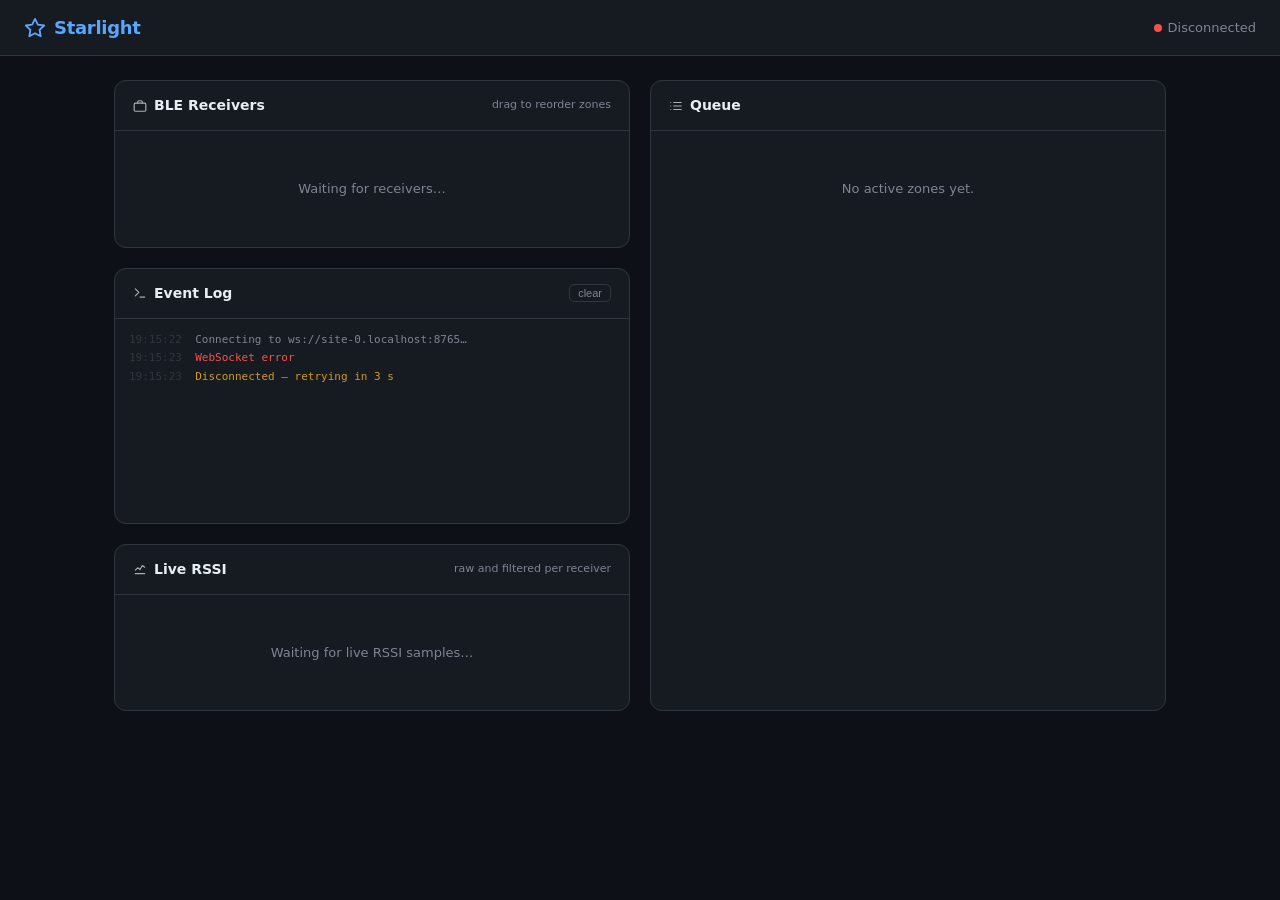
<file: ui/index.html>
<!DOCTYPE html>
<html lang="en">
<head>
  <meta charset="UTF-8" />
  <meta name="viewport" content="width=device-width, initial-scale=1.0" />
  <title>Starlight — Configuration UI</title>
  <style>
    /* ── Reset & tokens ────────────────────────────────────────────────── */
    *, *::before, *::after { box-sizing: border-box; margin: 0; padding: 0; }

    :root {
      --bg:          #0d1117;
      --surface:     #161b22;
      --surface-2:   #21262d;
      --border:      #30363d;
      --text:        #e6edf3;
      --text-muted:  #7d8590;
      --accent:      #58a6ff;
      --accent-dim:  #1f4068;
      --green:       #3fb950;
      --green-dim:   #0d3018;
      --amber:       #d29922;
      --amber-dim:   #2d1f00;
      --red:         #f85149;
      --red-dim:     #3d0f0a;
      --radius:      8px;
      --radius-lg:   12px;
      --font:        'Inter', system-ui, -apple-system, sans-serif;
      --font-mono:   'JetBrains Mono', 'Fira Code', monospace;
      --shadow:      0 4px 24px rgba(0,0,0,0.4);
    }

    body {
      background: var(--bg);
      color: var(--text);
      font-family: var(--font);
      font-size: 14px;
      line-height: 1.5;
      min-height: 100vh;
    }

    /* ── Layout ─────────────────────────────────────────────────────────── */
    header {
      background: var(--surface);
      border-bottom: 1px solid var(--border);
      padding: 0 24px;
      height: 56px;
      display: flex;
      align-items: center;
      gap: 12px;
      position: sticky;
      top: 0;
      z-index: 100;
    }

    header .logo {
      font-size: 18px;
      font-weight: 700;
      letter-spacing: -0.3px;
      color: var(--accent);
      display: flex;
      align-items: center;
      gap: 8px;
    }

    header .logo svg { width: 22px; height: 22px; }

    #connection-status {
      margin-left: auto;
      display: flex;
      align-items: center;
      gap: 6px;
      font-size: 13px;
      color: var(--text-muted);
    }

    #connection-status .dot {
      width: 8px;
      height: 8px;
      border-radius: 50%;
      background: var(--red);
      transition: background 0.3s;
    }

    #connection-status.connected .dot { background: var(--green); }
    #connection-status.connected .label { color: var(--text); }

    main {
      max-width: 1100px;
      margin: 0 auto;
      padding: 24px;
      display: grid;
      grid-template-columns: 1fr 1fr;
      grid-template-rows: auto auto auto;
      gap: 20px;
    }

    /* ── Card ───────────────────────────────────────────────────────────── */
    .card {
      background: var(--surface);
      border: 1px solid var(--border);
      border-radius: var(--radius-lg);
      overflow: hidden;
    }

    .card-header {
      padding: 14px 18px;
      border-bottom: 1px solid var(--border);
      display: flex;
      align-items: center;
      justify-content: space-between;
      gap: 10px;
    }

    .card-header h2 {
      font-size: 14px;
      font-weight: 600;
      color: var(--text);
      display: flex;
      align-items: center;
      gap: 7px;
    }

    .card-header h2 svg { opacity: 0.7; }

    .card-body { padding: 16px 18px; }

    /* ── Receivers panel ─────────────────────────────────────────────────── */
    #receivers-panel { grid-column: 1; grid-row: 1; }

    .receiver-list { display: flex; flex-direction: column; gap: 8px; }

    .receiver-item {
      background: var(--surface-2);
      border: 1px solid var(--border);
      border-radius: var(--radius);
      padding: 10px 12px;
      display: flex;
      align-items: center;
      gap: 10px;
      cursor: grab;
      transition: border-color 0.15s, box-shadow 0.15s, opacity 0.15s;
      user-select: none;
    }

    .receiver-item:active { cursor: grabbing; }
    .receiver-item.dragging { opacity: 0.4; }
    .receiver-item.drag-over { border-color: var(--accent); box-shadow: 0 0 0 2px var(--accent-dim); }

    .receiver-item .drag-handle {
      color: var(--text-muted);
      opacity: 0.5;
      flex-shrink: 0;
    }

    .receiver-info { flex: 1; min-width: 0; }
    .receiver-id {
      font-family: var(--font-mono);
      font-size: 12px;
      font-weight: 600;
      white-space: nowrap;
      overflow: hidden;
      text-overflow: ellipsis;
    }

    .receiver-port {
      font-size: 11px;
      color: var(--text-muted);
      font-family: var(--font-mono);
      white-space: nowrap;
      overflow: hidden;
      text-overflow: ellipsis;
    }

    .receiver-badge {
      font-size: 10px;
      font-weight: 600;
      padding: 2px 7px;
      border-radius: 10px;
      text-transform: uppercase;
      letter-spacing: 0.5px;
      flex-shrink: 0;
    }

    .receiver-badge.active {
      background: var(--green-dim);
      color: var(--green);
      border: 1px solid rgba(63,185,80,0.3);
    }

    .receiver-badge.inactive {
      background: var(--red-dim);
      color: var(--red);
      border: 1px solid rgba(248,81,73,0.3);
    }

    .blink-btn {
      background: none;
      border: 1px solid var(--border);
      color: var(--text-muted);
      border-radius: 6px;
      width: 28px;
      height: 28px;
      cursor: pointer;
      display: flex;
      align-items: center;
      justify-content: center;
      flex-shrink: 0;
      transition: border-color 0.15s, color 0.15s, background 0.15s;
    }

    .blink-btn:hover {
      border-color: var(--amber);
      color: var(--amber);
      background: var(--amber-dim);
    }

    .blink-btn.blinked {
      border-color: var(--amber);
      color: var(--amber);
      background: var(--amber-dim);
    }

    .zone-badge {
      font-size: 10px;
      font-weight: 700;
      background: var(--accent-dim);
      color: var(--accent);
      border: 1px solid rgba(88,166,255,0.3);
      border-radius: 4px;
      padding: 1px 5px;
      font-family: var(--font-mono);
      flex-shrink: 0;
    }

    .empty-state {
      padding: 32px;
      text-align: center;
      color: var(--text-muted);
      font-size: 13px;
    }

    /* ── Queue panel ─────────────────────────────────────────────────────── */
    #queue-panel { grid-column: 2; grid-row: 1 / 4; }

    .zone-section { margin-bottom: 20px; }
    .zone-section:last-child { margin-bottom: 0; }

    .zone-header {
      display: flex;
      align-items: center;
      gap: 8px;
      margin-bottom: 8px;
      padding-bottom: 6px;
      border-bottom: 1px solid var(--border);
    }

    .zone-index {
      font-size: 10px;
      font-weight: 700;
      background: var(--surface-2);
      border: 1px solid var(--border);
      border-radius: 4px;
      padding: 1px 6px;
      font-family: var(--font-mono);
      color: var(--text-muted);
    }

    .zone-name {
      font-weight: 600;
      font-family: var(--font-mono);
      font-size: 12px;
      flex: 1;
    }

    .zone-count {
      font-size: 11px;
      color: var(--text-muted);
    }

    .user-list { display: flex; flex-direction: column; gap: 5px; }

    .user-item {
      background: var(--surface-2);
      border: 1px solid var(--border);
      border-radius: 6px;
      padding: 7px 10px;
      display: flex;
      align-items: center;
      gap: 8px;
    }

    .user-avatar {
      width: 26px;
      height: 26px;
      border-radius: 50%;
      background: var(--accent-dim);
      border: 1px solid rgba(88,166,255,0.3);
      display: flex;
      align-items: center;
      justify-content: center;
      font-size: 10px;
      font-weight: 700;
      color: var(--accent);
      flex-shrink: 0;
    }

    .user-uuid {
      font-family: var(--font-mono);
      font-size: 11px;
      color: var(--text-muted);
      flex: 1;
      white-space: nowrap;
      overflow: hidden;
      text-overflow: ellipsis;
    }

    .zone-empty {
      font-size: 12px;
      color: var(--text-muted);
      font-style: italic;
      padding: 4px 2px;
    }

    /* ── Log panel ───────────────────────────────────────────────────────── */
    #log-panel { grid-column: 1; grid-row: 2; }

    /* ── RSSI plot panel ────────────────────────────────────────────────── */
    #rssi-panel { grid-column: 1; grid-row: 3; }

    .rssi-chart-list {
      display: flex;
      flex-direction: column;
      gap: 14px;
    }

    .rssi-chart-card {
      background: var(--surface-2);
      border: 1px solid var(--border);
      border-radius: 8px;
      padding: 12px;
    }

    .rssi-chart-header {
      display: flex;
      align-items: baseline;
      justify-content: space-between;
      gap: 12px;
      margin-bottom: 10px;
    }

    .rssi-chart-name {
      font-family: var(--font-mono);
      font-size: 12px;
      font-weight: 700;
      color: var(--text);
      overflow: hidden;
      text-overflow: ellipsis;
      white-space: nowrap;
    }

    .rssi-chart-meta {
      font-size: 11px;
      color: var(--text-muted);
      flex-shrink: 0;
    }

    .rssi-chart-canvas {
      width: 100%;
      height: 140px;
      display: block;
      border-radius: 6px;
      background: linear-gradient(180deg, rgba(255,255,255,0.02), transparent);
    }

    .rssi-legend {
      display: flex;
      gap: 12px;
      margin-top: 8px;
      font-size: 11px;
      color: var(--text-muted);
      flex-wrap: wrap;
    }

    .legend-item {
      display: inline-flex;
      align-items: center;
      gap: 6px;
    }

    .legend-swatch {
      width: 10px;
      height: 10px;
      border-radius: 999px;
      flex-shrink: 0;
    }

    .legend-swatch.raw { background: var(--red); }
    .legend-swatch.filtered { background: var(--green); }

    #log-output {
      font-family: var(--font-mono);
      font-size: 11px;
      line-height: 1.7;
      color: var(--text-muted);
      height: 180px;
      overflow-y: auto;
      white-space: pre-wrap;
      word-break: break-all;
    }

    #log-output .log-ts { color: var(--border); }
    #log-output .log-info { color: var(--text-muted); }
    #log-output .log-ok   { color: var(--green); }
    #log-output .log-warn { color: var(--amber); }
    #log-output .log-err  { color: var(--red); }

    .log-clear-btn {
      background: none;
      border: 1px solid var(--border);
      color: var(--text-muted);
      border-radius: 5px;
      padding: 2px 8px;
      cursor: pointer;
      font-size: 11px;
      transition: border-color 0.15s, color 0.15s;
    }

    .log-clear-btn:hover { border-color: var(--text-muted); color: var(--text); }

    /* ── Scrollbar ───────────────────────────────────────────────────────── */
    ::-webkit-scrollbar { width: 6px; height: 6px; }
    ::-webkit-scrollbar-track { background: transparent; }
    ::-webkit-scrollbar-thumb { background: var(--border); border-radius: 3px; }
    ::-webkit-scrollbar-thumb:hover { background: var(--text-muted); }

    /* ── Responsive ─────────────────────────────────────────────────────── */
    @media (max-width: 760px) {
      main { grid-template-columns: 1fr; }
      #queue-panel { grid-column: 1; grid-row: 2; }
      #log-panel   { grid-column: 1; grid-row: 3; }
      #rssi-panel   { grid-column: 1; grid-row: 4; }
    }
  </style>
</head>
<body>

<header>
  <div class="logo">
    <svg viewBox="0 0 24 24" fill="none" stroke="currentColor" stroke-width="2" stroke-linecap="round" stroke-linejoin="round">
      <polygon points="12 2 15.09 8.26 22 9.27 17 14.14 18.18 21.02 12 17.77 5.82 21.02 7 14.14 2 9.27 8.91 8.26 12 2"/>
    </svg>
    Starlight
  </div>
  <div id="connection-status">
    <div class="dot"></div>
    <span class="label">Disconnected</span>
  </div>
</header>

<main>
  <!-- Receivers -->
  <div class="card" id="receivers-panel">
    <div class="card-header">
      <h2>
        <svg width="14" height="14" viewBox="0 0 24 24" fill="none" stroke="currentColor" stroke-width="2" stroke-linecap="round" stroke-linejoin="round">
          <rect x="2" y="7" width="20" height="14" rx="2"/><path d="M16 7V5a2 2 0 0 0-2-2h-4a2 2 0 0 0-2 2v2"/>
        </svg>
        BLE Receivers
      </h2>
      <small style="color:var(--text-muted);font-size:11px;">drag to reorder zones</small>
    </div>
    <div class="card-body">
      <div class="receiver-list" id="receiver-list">
        <div class="empty-state">Waiting for receivers…</div>
      </div>
    </div>
  </div>

  <!-- Queue -->
  <div class="card" id="queue-panel">
    <div class="card-header">
      <h2>
        <svg width="14" height="14" viewBox="0 0 24 24" fill="none" stroke="currentColor" stroke-width="2" stroke-linecap="round" stroke-linejoin="round">
          <line x1="8" y1="6" x2="21" y2="6"/><line x1="8" y1="12" x2="21" y2="12"/><line x1="8" y1="18" x2="21" y2="18"/>
          <line x1="3" y1="6" x2="3.01" y2="6"/><line x1="3" y1="12" x2="3.01" y2="12"/><line x1="3" y1="18" x2="3.01" y2="18"/>
        </svg>
        Queue
      </h2>
    </div>
    <div class="card-body" id="queue-body">
      <div class="empty-state">No active zones yet.</div>
    </div>
  </div>

  <!-- Log -->
  <div class="card" id="log-panel">
    <div class="card-header">
      <h2>
        <svg width="14" height="14" viewBox="0 0 24 24" fill="none" stroke="currentColor" stroke-width="2" stroke-linecap="round" stroke-linejoin="round">
          <polyline points="4 17 10 11 4 5"/><line x1="12" y1="19" x2="20" y2="19"/>
        </svg>
        Event Log
      </h2>
      <button class="log-clear-btn" onclick="clearLog()">clear</button>
    </div>
    <div class="card-body" style="padding:12px 14px;">
      <div id="log-output"></div>
    </div>
  </div>

  <!-- RSSI plots -->
  <div class="card" id="rssi-panel">
    <div class="card-header">
      <h2>
        <svg width="14" height="14" viewBox="0 0 24 24" fill="none" stroke="currentColor" stroke-width="2" stroke-linecap="round" stroke-linejoin="round">
          <polyline points="4 14 8 10 12 13 16 6 20 9"/>
          <line x1="4" y1="20" x2="20" y2="20"/>
        </svg>
        Live RSSI
      </h2>
      <small style="color:var(--text-muted);font-size:11px;">raw and filtered per receiver</small>
    </div>
    <div class="card-body" id="rssi-body">
      <div class="empty-state">Waiting for live RSSI samples…</div>
    </div>
  </div>
</main>

<script>
// ═══════════════════════════════════════════════════════════════════════════
// Configuration
// ═══════════════════════════════════════════════════════════════════════════

const WS_URL = `ws://${location.hostname}:8765`;
const RECONNECT_DELAY_MS = 3000;
const MAX_LOG_LINES = 200;
const MAX_RSSI_SAMPLES = 2000;
const MAX_PLOT_USERS = 2;
const RSSI_WINDOW_SECONDS = 10;

// Fixed per-user styles (no hash-based color selection).
const USER_PLOT_STYLES = [
  {
    label: 'User 1',
    raw: { color: 'rgba(88, 166, 255, 0.85)', width: 1.75, dash: [6, 4] },
    filtered: { color: 'rgba(88, 166, 255, 1)', width: 2.5, dash: [] },
  },
  {
    label: 'User 2',
    raw: { color: 'rgba(255, 121, 198, 0.85)', width: 1.75, dash: [6, 4] },
    filtered: { color: 'rgba(255, 121, 198, 1)', width: 2.5, dash: [] },
  },
];

// ═══════════════════════════════════════════════════════════════════════════
// State
// ═══════════════════════════════════════════════════════════════════════════

let state = { receivers: {}, zones: [], users_by_zone: {}, live_plot: false };
let ws = null;
let reconnectTimer = null;
let rssiHistory = {};
let receiverUserSlots = {};

// Drag-and-drop state
let dragSrcIndex = null;

// ═══════════════════════════════════════════════════════════════════════════
// WebSocket
// ═══════════════════════════════════════════════════════════════════════════

function connect() {
  log('info', `Connecting to ${WS_URL}…`);
  ws = new WebSocket(WS_URL);

  ws.onopen = () => {
    setConnectionStatus(true);
    log('ok', 'Connected');
  };

  ws.onmessage = (ev) => {
    try {
      const msg = JSON.parse(ev.data);
      if (msg.type === 'state') {
        state = msg;
        render();
      } else if (msg.type === 'rssi_sample') {
        ingestRssiSample(msg);
        renderRssiPlots();
      }
    } catch (e) {
      log('err', `Bad message: ${e.message}`);
    }
  };

  ws.onclose = () => {
    setConnectionStatus(false);
    log('warn', `Disconnected — retrying in ${RECONNECT_DELAY_MS / 1000} s`);
    reconnectTimer = setTimeout(connect, RECONNECT_DELAY_MS);
  };

  ws.onerror = () => {
    log('err', 'WebSocket error');
    ws.close();
  };
}

function send(obj) {
  if (ws && ws.readyState === WebSocket.OPEN) {
    ws.send(JSON.stringify(obj));
  }
}

function setConnectionStatus(connected) {
  const el = document.getElementById('connection-status');
  el.className = connected ? 'connected' : '';
  el.querySelector('.label').textContent = connected ? 'Connected' : 'Disconnected';
}

// ═══════════════════════════════════════════════════════════════════════════
// Rendering
// ═══════════════════════════════════════════════════════════════════════════

function render() {
  renderReceivers();
  renderQueue();
  renderRssiPlots();
}

// ── Receivers ──────────────────────────────────────────────────────────────

function renderReceivers() {
  const list = document.getElementById('receiver-list');
  const zones = state.zones || [];
  const receivers = state.receivers || {};

  if (zones.length === 0) {
    list.innerHTML = '<div class="empty-state">Waiting for receivers…</div>';
    return;
  }

  list.innerHTML = '';
  zones.forEach((rid, idx) => {
    const rec = receivers[rid] || {};
    const active = rec.active !== false;
    const item = document.createElement('div');
    item.className = 'receiver-item';
    item.draggable = true;
    item.dataset.index = idx;
    item.dataset.id = rid;

    item.innerHTML = `
      <div class="drag-handle">
        <svg width="12" height="12" viewBox="0 0 24 24" fill="currentColor">
          <circle cx="9" cy="5" r="1.5"/><circle cx="15" cy="5" r="1.5"/>
          <circle cx="9" cy="12" r="1.5"/><circle cx="15" cy="12" r="1.5"/>
          <circle cx="9" cy="19" r="1.5"/><circle cx="15" cy="19" r="1.5"/>
        </svg>
      </div>
      <div class="zone-badge">Z${idx}</div>
      <div class="receiver-info">
        <div class="receiver-id" title="${rid}">${rid}</div>
        <div class="receiver-port">${rec.port || '—'}</div>
      </div>
      <span class="receiver-badge ${active ? 'active' : 'inactive'}">${active ? 'Active' : 'Offline'}</span>
      <button class="blink-btn" title="Identify receiver" onclick="blink('${rid}', this)">
        <svg width="12" height="12" viewBox="0 0 24 24" fill="none" stroke="currentColor" stroke-width="2.5" stroke-linecap="round" stroke-linejoin="round">
          <circle cx="12" cy="12" r="5"/><line x1="12" y1="1" x2="12" y2="3"/>
          <line x1="12" y1="21" x2="12" y2="23"/><line x1="4.22" y1="4.22" x2="5.64" y2="5.64"/>
          <line x1="18.36" y1="18.36" x2="19.78" y2="19.78"/><line x1="1" y1="12" x2="3" y2="12"/>
          <line x1="21" y1="12" x2="23" y2="12"/><line x1="4.22" y1="19.78" x2="5.64" y2="18.36"/>
          <line x1="18.36" y1="5.64" x2="19.78" y2="4.22"/>
        </svg>
      </button>
    `;

    // Drag-and-drop events
    item.addEventListener('dragstart', onDragStart);
    item.addEventListener('dragover',  onDragOver);
    item.addEventListener('dragleave', onDragLeave);
    item.addEventListener('drop',      onDrop);
    item.addEventListener('dragend',   onDragEnd);

    list.appendChild(item);
  });
}

// ── Queue ─────────────────────────────────────────────────────────────────

function renderQueue() {
  const body = document.getElementById('queue-body');
  const zones = state.zones || [];
  const usersByZone = state.users_by_zone || {};

  if (zones.length === 0) {
    body.innerHTML = '<div class="empty-state">No active zones yet.</div>';
    return;
  }

  body.innerHTML = '';
  zones.forEach((rid, idx) => {
    const users = usersByZone[rid] || [];
    const section = document.createElement('div');
    section.className = 'zone-section';

    section.innerHTML = `
      <div class="zone-header">
        <span class="zone-index">Z${idx}</span>
        <span class="zone-name">${rid}</span>
        <span class="zone-count">${users.length} user${users.length !== 1 ? 's' : ''}</span>
      </div>
      <div class="user-list">
        ${users.length === 0
          ? '<div class="zone-empty">Empty</div>'
          : users.map(uuid => `
              <div class="user-item">
                <div class="user-avatar">${uuid.slice(0, 2).toUpperCase()}</div>
                <div class="user-uuid" title="${uuid}">${uuid}</div>
              </div>
            `).join('')
        }
      </div>
    `;
    body.appendChild(section);
  });
}

// ── RSSI plots ────────────────────────────────────────────────────────────

function ingestRssiSample(sample) {
  const receiverId = sample.receiver_id || sample.id;
  if (!receiverId) return;
  const userId = sample.uuid || 'unknown';
  const sampleTs = Number(sample.timestamp) || Date.now() / 1000;

  if (!rssiHistory[receiverId]) {
    rssiHistory[receiverId] = [];
  }

  rssiHistory[receiverId].push({
    ts: sampleTs,
    raw: Number(sample.raw_rssi),
    filtered: Number(sample.filtered_rssi),
    average: Number(sample.average_rssi),
    uuid: userId,
    rawMode: Boolean(sample.raw_mode),
  });

  pruneReceiverHistory(receiverId, sampleTs);

  // Keep stable user slots (up to 2 users per receiver) so colors remain consistent.
  if (!receiverUserSlots[receiverId]) {
    receiverUserSlots[receiverId] = [];
  }
  const cutoffTs = sampleTs - RSSI_WINDOW_SECONDS;
  receiverUserSlots[receiverId] = receiverUserSlots[receiverId]
    .filter((slotUser) => getLastSeenTimestamp(receiverId, slotUser) >= cutoffTs);

  const slots = receiverUserSlots[receiverId];
  const existingIdx = slots.indexOf(userId);
  if (existingIdx === -1) {
    if (slots.length < MAX_PLOT_USERS) {
      slots.push(userId);
    } else {
      // Replace least recently seen slot.
      let replaceIdx = 0;
      let oldestTs = Number.POSITIVE_INFINITY;
      slots.forEach((slotUser, idx) => {
        const lastTs = getLastSeenTimestamp(receiverId, slotUser);
        if (lastTs < oldestTs) {
          oldestTs = lastTs;
          replaceIdx = idx;
        }
      });
      slots[replaceIdx] = userId;
    }
  }
}

function pruneReceiverHistory(receiverId, referenceTs) {
  const samples = rssiHistory[receiverId] || [];
  const cutoffTs = referenceTs - RSSI_WINDOW_SECONDS;
  const firstFreshIdx = samples.findIndex((sample) => Number(sample.ts) >= cutoffTs);

  if (firstFreshIdx > 0) {
    samples.splice(0, firstFreshIdx);
  } else if (firstFreshIdx === -1 && samples.length > 1) {
    // Keep only the latest point if everything is stale.
    samples.splice(0, samples.length - 1);
  }

  if (samples.length > MAX_RSSI_SAMPLES) {
    samples.splice(0, samples.length - MAX_RSSI_SAMPLES);
  }
}

function getLastSeenTimestamp(receiverId, userId) {
  const samples = rssiHistory[receiverId] || [];
  for (let i = samples.length - 1; i >= 0; i--) {
    if (samples[i].uuid === userId) return Number(samples[i].ts) || 0;
  }
  return 0;
}

function getTrackedUsersForReceiver(receiverId, samples) {
  const latestTs = samples.length ? (Number(samples[samples.length - 1].ts) || Date.now() / 1000) : Date.now() / 1000;
  const cutoffTs = latestTs - RSSI_WINDOW_SECONDS;
  const windowSamples = samples.filter((sample) => Number(sample.ts) >= cutoffTs);

  const slots = receiverUserSlots[receiverId] || [];

  // Drop stale users from slots.
  const freshUserSet = new Set(windowSamples.map((sample) => sample.uuid));
  const freshSlots = slots.filter((uuid) => freshUserSet.has(uuid));
  receiverUserSlots[receiverId] = freshSlots;

  // If we don't have full slots yet, fill from most-recent unique samples.
  if (freshSlots.length < MAX_PLOT_USERS) {
    const seen = new Set(freshSlots);
    for (let i = windowSamples.length - 1; i >= 0; i--) {
      const uuid = windowSamples[i].uuid;
      if (!seen.has(uuid)) {
        freshSlots.push(uuid);
        seen.add(uuid);
        if (freshSlots.length >= MAX_PLOT_USERS) break;
      }
    }
    receiverUserSlots[receiverId] = freshSlots.slice(0, MAX_PLOT_USERS);
  }

  return (receiverUserSlots[receiverId] || []).slice(0, MAX_PLOT_USERS);
}

function getLatestSampleForUser(samples, userId) {
  if (!userId) return null;
  for (let i = samples.length - 1; i >= 0; i--) {
    if (samples[i].uuid === userId) return samples[i];
  }
  return null;
}

function renderRssiPlots() {
  const body = document.getElementById('rssi-body');
  const zones = state.zones || [];

  if (!state.live_plot) {
    body.innerHTML = '<div class="empty-state">Live plotting is disabled.</div>';
    return;
  }

  if (zones.length === 0) {
    body.innerHTML = '<div class="empty-state">Waiting for receivers…</div>';
    return;
  }

  body.innerHTML = '';
  const list = document.createElement('div');
  list.className = 'rssi-chart-list';

  zones.forEach((receiverId, index) => {
    const samples = rssiHistory[receiverId] || [];
    const trackedUsers = getTrackedUsersForReceiver(receiverId, samples);

    const headerReadouts = USER_PLOT_STYLES.map((style, slotIdx) => {
      const uuid = trackedUsers[slotIdx];
      if (!uuid) return `${style.label}: waiting`;
      const latestForUser = getLatestSampleForUser(samples, uuid);
      if (!latestForUser) return `${style.label}: waiting`;
      return `${style.label} raw ${latestForUser.raw.toFixed(1)} dBm · filtered ${latestForUser.filtered.toFixed(1)} dBm`;
    }).join(' | ');

    const legendHtml = USER_PLOT_STYLES.map((style, slotIdx) => {
      const uuid = trackedUsers[slotIdx];
      const name = uuid ? `${style.label} (${escHtml(uuid.slice(0, 8))}…)` : style.label;
      return `
        <span class="legend-item"><span class="legend-swatch" style="background:${style.raw.color}"></span>${name} raw</span>
        <span class="legend-item"><span class="legend-swatch" style="background:${style.filtered.color}"></span>${name} filtered</span>
      `;
    }).join('');

    const card = document.createElement('div');
    card.className = 'rssi-chart-card';
    card.innerHTML = `
      <div class="rssi-chart-header">
        <div class="rssi-chart-name">Z${index} · ${escHtml(receiverId)}</div>
        <div class="rssi-chart-meta">
          ${escHtml(headerReadouts)}
        </div>
      </div>
      <canvas class="rssi-chart-canvas" data-receiver="${escHtml(receiverId)}"></canvas>
      <div class="rssi-legend">
        ${legendHtml}
      </div>
    `;
    list.appendChild(card);
  });

  body.appendChild(list);

  requestAnimationFrame(() => {
    zones.forEach((receiverId) => {
      const canvas = Array.from(body.querySelectorAll('canvas[data-receiver]'))
        .find((node) => node.dataset.receiver === receiverId);
      if (canvas) {
        const samples = rssiHistory[receiverId] || [];
        const trackedUsers = getTrackedUsersForReceiver(receiverId, samples);
        drawRssiChart(canvas, samples, trackedUsers);
      }
    });
  });
}

function drawRssiChart(canvas, samples, trackedUsers) {
  const dpr = window.devicePixelRatio || 1;
  const width = canvas.clientWidth || 1;
  const height = canvas.clientHeight || 1;
  canvas.width = Math.floor(width * dpr);
  canvas.height = Math.floor(height * dpr);

  const ctx = canvas.getContext('2d');
  ctx.save();
  ctx.scale(dpr, dpr);
  ctx.clearRect(0, 0, width, height);

  if (!samples.length) {
    ctx.fillStyle = 'rgba(125, 133, 144, 0.8)';
    ctx.font = '12px var(--font)';
    ctx.fillText('No RSSI samples yet', 16, height / 2);
    ctx.restore();
    return;
  }

  const activeUsers = (trackedUsers || []).slice(0, MAX_PLOT_USERS);
  const latestTs = Number(samples[samples.length - 1].ts) || Date.now() / 1000;
  const cutoffTs = latestTs - RSSI_WINDOW_SECONDS;
  const windowSamples = samples.filter((sample) => Number(sample.ts) >= cutoffTs);

  if (!windowSamples.length) {
    ctx.fillStyle = 'rgba(125, 133, 144, 0.8)';
    ctx.font = '12px var(--font)';
    ctx.fillText('No recent RSSI samples', 16, height / 2);
    ctx.restore();
    return;
  }

  const values = [];
  windowSamples.forEach((sample) => {
    if (!activeUsers.includes(sample.uuid)) return;
    if (Number.isFinite(sample.raw)) values.push(sample.raw);
    if (Number.isFinite(sample.filtered)) values.push(sample.filtered);
  });

  let min = Math.min(...values);
  let max = Math.max(...values);
  if (!Number.isFinite(min) || !Number.isFinite(max)) {
    ctx.restore();
    return;
  }

  if (min === max) {
    min -= 1;
    max += 1;
  }

  min = Math.floor(min - 4);
  max = Math.ceil(max + 4);

  const pad = { top: 10, right: 12, bottom: 20, left: 44 };
  const plotWidth = Math.max(1, width - pad.left - pad.right);
  const plotHeight = Math.max(1, height - pad.top - pad.bottom);
  const minTs = Number(windowSamples[0].ts) || cutoffTs;
  const maxTs = Number(windowSamples[windowSamples.length - 1].ts) || latestTs;
  const tsSpan = Math.max(0.001, maxTs - minTs);

  function yFor(value) {
    const clamped = Math.max(min, Math.min(max, value));
    const pct = (clamped - min) / (max - min);
    return pad.top + (1 - pct) * plotHeight;
  }

  function xFor(ts) {
    const t = Number(ts);
    if (!Number.isFinite(t)) return pad.left;
    return pad.left + ((t - minTs) / tsSpan) * plotWidth;
  }

  // Grid and ticks
  ctx.strokeStyle = 'rgba(125, 133, 144, 0.16)';
  ctx.fillStyle = 'rgba(125, 133, 144, 0.9)';
  ctx.font = '10px var(--font)';
  ctx.lineWidth = 1;
  const tickCount = 4;
  for (let i = 0; i <= tickCount; i++) {
    const value = min + ((max - min) * i) / tickCount;
    const y = yFor(value);
    ctx.beginPath();
    ctx.moveTo(pad.left, y);
    ctx.lineTo(width - pad.right, y);
    ctx.stroke();
    ctx.fillText(`${Math.round(value)}`, 8, y + 3);
  }

  function drawUserSeries(userId, getValue, style) {
    if (!userId) return;
    ctx.strokeStyle = style.color;
    ctx.lineWidth = style.width;
    ctx.setLineDash(style.dash || []);
    ctx.globalAlpha = 1;

    let hasAny = false;
    let penDown = false;
    ctx.beginPath();

    windowSamples.forEach((sample) => {
      if (sample.uuid !== userId) return;

      const value = getValue(sample);
      if (!Number.isFinite(value)) {
        penDown = false;
        return;
      }

      const x = xFor(sample.ts);
      const y = yFor(value);

      if (!penDown) {
        ctx.moveTo(x, y);
        penDown = true;
      } else {
        ctx.lineTo(x, y);
      }
      hasAny = true;
    });

    if (hasAny) ctx.stroke();
    ctx.setLineDash([]);
  }

  activeUsers.forEach((userId, slotIdx) => {
    const style = USER_PLOT_STYLES[slotIdx] || USER_PLOT_STYLES[0];
    drawUserSeries(userId, (sample) => sample.raw, style.raw);
    drawUserSeries(userId, (sample) => sample.filtered, style.filtered);
  });

  ctx.restore();
}

// ═══════════════════════════════════════════════════════════════════════════
// Drag-and-drop reordering
// ═══════════════════════════════════════════════════════════════════════════

function onDragStart(e) {
  dragSrcIndex = parseInt(this.dataset.index);
  this.classList.add('dragging');
  e.dataTransfer.effectAllowed = 'move';
}

function onDragOver(e) {
  e.preventDefault();
  e.dataTransfer.dropEffect = 'move';
  this.classList.add('drag-over');
}

function onDragLeave() {
  this.classList.remove('drag-over');
}

function onDrop(e) {
  e.preventDefault();
  this.classList.remove('drag-over');
  const targetIndex = parseInt(this.dataset.index);
  if (dragSrcIndex === null || dragSrcIndex === targetIndex) return;

  // Reorder zones array in local state, then send to controller.
  const zones = [...(state.zones || [])];
  const [moved] = zones.splice(dragSrcIndex, 1);
  zones.splice(targetIndex, 0, moved);

  // Optimistic update — the controller will echo back the authoritative state.
  state.zones = zones;
  render();

  send({ type: 'reorder', order: zones });
  log('info', `Zone order → ${zones.join(', ')}`);
}

function onDragEnd() {
  this.classList.remove('dragging');
  document.querySelectorAll('.receiver-item').forEach(el => el.classList.remove('drag-over'));
  dragSrcIndex = null;
}

// ═══════════════════════════════════════════════════════════════════════════
// Blink
// ═══════════════════════════════════════════════════════════════════════════

function blink(receiverId, btn) {
  send({ type: 'blink', receiver_id: receiverId });
  log('info', `Blink → ${receiverId}`);
  btn.classList.add('blinked');
  setTimeout(() => btn.classList.remove('blinked'), 1500);
}

// ═══════════════════════════════════════════════════════════════════════════
// Event log
// ═══════════════════════════════════════════════════════════════════════════

function log(level, message) {
  const el = document.getElementById('log-output');
  const ts = new Date().toLocaleTimeString('en-GB', { hour12: false });
  const line = document.createElement('div');
  line.innerHTML =
    `<span class="log-ts">${ts}</span>  <span class="log-${level}">${escHtml(message)}</span>`;
  el.appendChild(line);

  // Trim old lines
  while (el.children.length > MAX_LOG_LINES) el.removeChild(el.firstChild);

  // Auto-scroll to bottom
  el.scrollTop = el.scrollHeight;
}

function clearLog() {
  document.getElementById('log-output').innerHTML = '';
}

function escHtml(s) {
  return String(s).replace(/&/g,'&amp;').replace(/</g,'&lt;').replace(/>/g,'&gt;');
}

// ═══════════════════════════════════════════════════════════════════════════
// Boot
// ═══════════════════════════════════════════════════════════════════════════

connect();
</script>
</body>
</html>
</file>
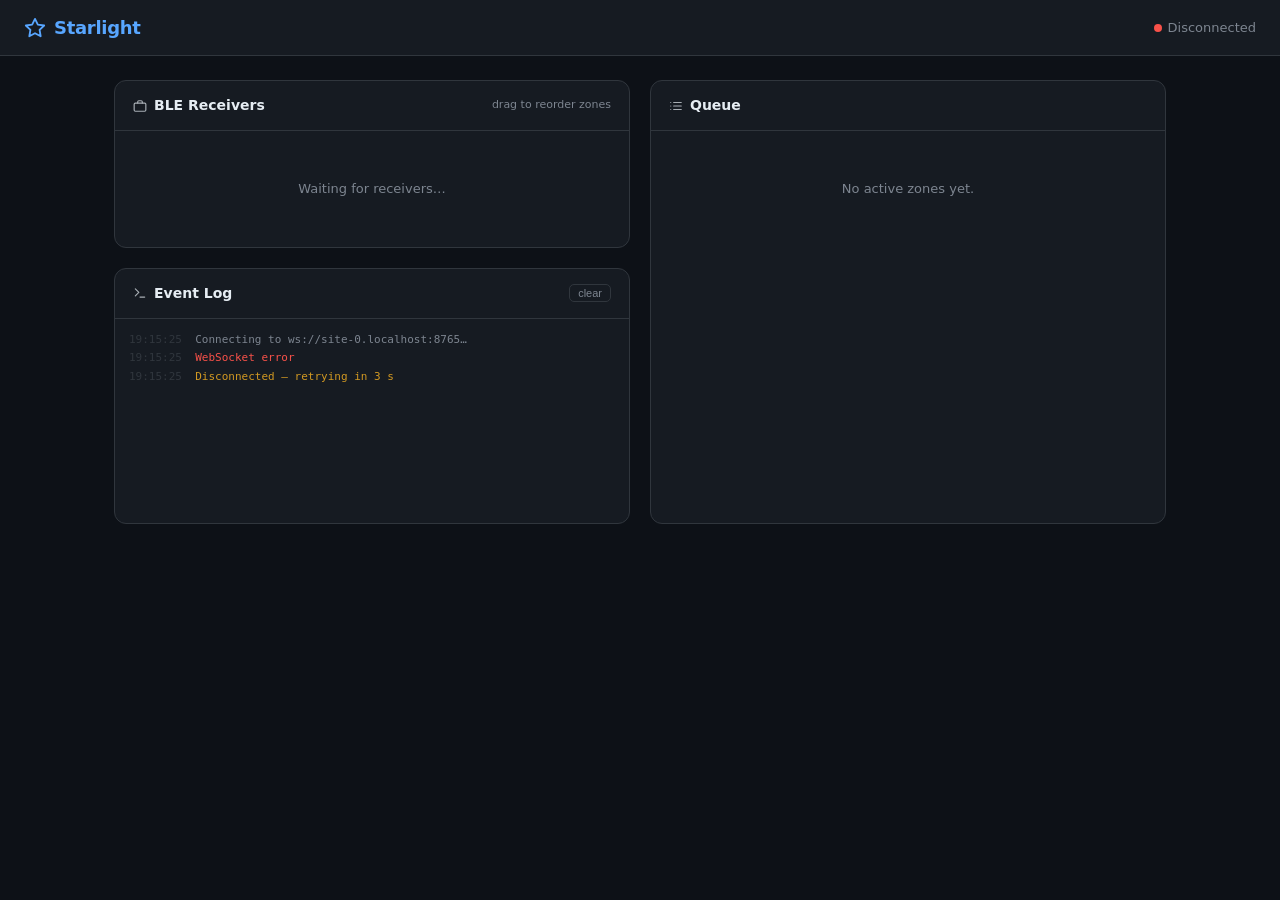
<file: ~claude_variant/ui/index.html>
<!DOCTYPE html>
<html lang="en">
<head>
  <meta charset="UTF-8" />
  <meta name="viewport" content="width=device-width, initial-scale=1.0" />
  <title>Starlight — Configuration UI</title>
  <style>
    /* ── Reset & tokens ────────────────────────────────────────────────── */
    *, *::before, *::after { box-sizing: border-box; margin: 0; padding: 0; }

    :root {
      --bg:          #0d1117;
      --surface:     #161b22;
      --surface-2:   #21262d;
      --border:      #30363d;
      --text:        #e6edf3;
      --text-muted:  #7d8590;
      --accent:      #58a6ff;
      --accent-dim:  #1f4068;
      --green:       #3fb950;
      --green-dim:   #0d3018;
      --amber:       #d29922;
      --amber-dim:   #2d1f00;
      --red:         #f85149;
      --red-dim:     #3d0f0a;
      --radius:      8px;
      --radius-lg:   12px;
      --font:        'Inter', system-ui, -apple-system, sans-serif;
      --font-mono:   'JetBrains Mono', 'Fira Code', monospace;
      --shadow:      0 4px 24px rgba(0,0,0,0.4);
    }

    body {
      background: var(--bg);
      color: var(--text);
      font-family: var(--font);
      font-size: 14px;
      line-height: 1.5;
      min-height: 100vh;
    }

    /* ── Layout ─────────────────────────────────────────────────────────── */
    header {
      background: var(--surface);
      border-bottom: 1px solid var(--border);
      padding: 0 24px;
      height: 56px;
      display: flex;
      align-items: center;
      gap: 12px;
      position: sticky;
      top: 0;
      z-index: 100;
    }

    header .logo {
      font-size: 18px;
      font-weight: 700;
      letter-spacing: -0.3px;
      color: var(--accent);
      display: flex;
      align-items: center;
      gap: 8px;
    }

    header .logo svg { width: 22px; height: 22px; }

    #connection-status {
      margin-left: auto;
      display: flex;
      align-items: center;
      gap: 6px;
      font-size: 13px;
      color: var(--text-muted);
    }

    #connection-status .dot {
      width: 8px;
      height: 8px;
      border-radius: 50%;
      background: var(--red);
      transition: background 0.3s;
    }

    #connection-status.connected .dot { background: var(--green); }
    #connection-status.connected .label { color: var(--text); }

    main {
      max-width: 1100px;
      margin: 0 auto;
      padding: 24px;
      display: grid;
      grid-template-columns: 1fr 1fr;
      grid-template-rows: auto auto;
      gap: 20px;
    }

    /* ── Card ───────────────────────────────────────────────────────────── */
    .card {
      background: var(--surface);
      border: 1px solid var(--border);
      border-radius: var(--radius-lg);
      overflow: hidden;
    }

    .card-header {
      padding: 14px 18px;
      border-bottom: 1px solid var(--border);
      display: flex;
      align-items: center;
      justify-content: space-between;
      gap: 10px;
    }

    .card-header h2 {
      font-size: 14px;
      font-weight: 600;
      color: var(--text);
      display: flex;
      align-items: center;
      gap: 7px;
    }

    .card-header h2 svg { opacity: 0.7; }

    .card-body { padding: 16px 18px; }

    /* ── Receivers panel ─────────────────────────────────────────────────── */
    #receivers-panel { grid-column: 1; grid-row: 1; }

    .receiver-list { display: flex; flex-direction: column; gap: 8px; }

    .receiver-item {
      background: var(--surface-2);
      border: 1px solid var(--border);
      border-radius: var(--radius);
      padding: 10px 12px;
      display: flex;
      align-items: center;
      gap: 10px;
      cursor: grab;
      transition: border-color 0.15s, box-shadow 0.15s, opacity 0.15s;
      user-select: none;
    }

    .receiver-item:active { cursor: grabbing; }
    .receiver-item.dragging { opacity: 0.4; }
    .receiver-item.drag-over { border-color: var(--accent); box-shadow: 0 0 0 2px var(--accent-dim); }

    .receiver-item .drag-handle {
      color: var(--text-muted);
      opacity: 0.5;
      flex-shrink: 0;
    }

    .receiver-info { flex: 1; min-width: 0; }
    .receiver-id {
      font-family: var(--font-mono);
      font-size: 12px;
      font-weight: 600;
      white-space: nowrap;
      overflow: hidden;
      text-overflow: ellipsis;
    }

    .receiver-port {
      font-size: 11px;
      color: var(--text-muted);
      font-family: var(--font-mono);
      white-space: nowrap;
      overflow: hidden;
      text-overflow: ellipsis;
    }

    .receiver-badge {
      font-size: 10px;
      font-weight: 600;
      padding: 2px 7px;
      border-radius: 10px;
      text-transform: uppercase;
      letter-spacing: 0.5px;
      flex-shrink: 0;
    }

    .receiver-badge.active {
      background: var(--green-dim);
      color: var(--green);
      border: 1px solid rgba(63,185,80,0.3);
    }

    .receiver-badge.inactive {
      background: var(--red-dim);
      color: var(--red);
      border: 1px solid rgba(248,81,73,0.3);
    }

    .blink-btn {
      background: none;
      border: 1px solid var(--border);
      color: var(--text-muted);
      border-radius: 6px;
      width: 28px;
      height: 28px;
      cursor: pointer;
      display: flex;
      align-items: center;
      justify-content: center;
      flex-shrink: 0;
      transition: border-color 0.15s, color 0.15s, background 0.15s;
    }

    .blink-btn:hover {
      border-color: var(--amber);
      color: var(--amber);
      background: var(--amber-dim);
    }

    .blink-btn.blinked {
      border-color: var(--amber);
      color: var(--amber);
      background: var(--amber-dim);
    }

    .zone-badge {
      font-size: 10px;
      font-weight: 700;
      background: var(--accent-dim);
      color: var(--accent);
      border: 1px solid rgba(88,166,255,0.3);
      border-radius: 4px;
      padding: 1px 5px;
      font-family: var(--font-mono);
      flex-shrink: 0;
    }

    .empty-state {
      padding: 32px;
      text-align: center;
      color: var(--text-muted);
      font-size: 13px;
    }

    /* ── Queue panel ─────────────────────────────────────────────────────── */
    #queue-panel { grid-column: 2; grid-row: 1 / 3; }

    .zone-section { margin-bottom: 20px; }
    .zone-section:last-child { margin-bottom: 0; }

    .zone-header {
      display: flex;
      align-items: center;
      gap: 8px;
      margin-bottom: 8px;
      padding-bottom: 6px;
      border-bottom: 1px solid var(--border);
    }

    .zone-index {
      font-size: 10px;
      font-weight: 700;
      background: var(--surface-2);
      border: 1px solid var(--border);
      border-radius: 4px;
      padding: 1px 6px;
      font-family: var(--font-mono);
      color: var(--text-muted);
    }

    .zone-name {
      font-weight: 600;
      font-family: var(--font-mono);
      font-size: 12px;
      flex: 1;
    }

    .zone-count {
      font-size: 11px;
      color: var(--text-muted);
    }

    .user-list { display: flex; flex-direction: column; gap: 5px; }

    .user-item {
      background: var(--surface-2);
      border: 1px solid var(--border);
      border-radius: 6px;
      padding: 7px 10px;
      display: flex;
      align-items: center;
      gap: 8px;
    }

    .user-avatar {
      width: 26px;
      height: 26px;
      border-radius: 50%;
      background: var(--accent-dim);
      border: 1px solid rgba(88,166,255,0.3);
      display: flex;
      align-items: center;
      justify-content: center;
      font-size: 10px;
      font-weight: 700;
      color: var(--accent);
      flex-shrink: 0;
    }

    .user-uuid {
      font-family: var(--font-mono);
      font-size: 11px;
      color: var(--text-muted);
      flex: 1;
      white-space: nowrap;
      overflow: hidden;
      text-overflow: ellipsis;
    }

    .zone-empty {
      font-size: 12px;
      color: var(--text-muted);
      font-style: italic;
      padding: 4px 2px;
    }

    /* ── Log panel ───────────────────────────────────────────────────────── */
    #log-panel { grid-column: 1; grid-row: 2; }

    #log-output {
      font-family: var(--font-mono);
      font-size: 11px;
      line-height: 1.7;
      color: var(--text-muted);
      height: 180px;
      overflow-y: auto;
      white-space: pre-wrap;
      word-break: break-all;
    }

    #log-output .log-ts { color: var(--border); }
    #log-output .log-info { color: var(--text-muted); }
    #log-output .log-ok   { color: var(--green); }
    #log-output .log-warn { color: var(--amber); }
    #log-output .log-err  { color: var(--red); }

    .log-clear-btn {
      background: none;
      border: 1px solid var(--border);
      color: var(--text-muted);
      border-radius: 5px;
      padding: 2px 8px;
      cursor: pointer;
      font-size: 11px;
      transition: border-color 0.15s, color 0.15s;
    }

    .log-clear-btn:hover { border-color: var(--text-muted); color: var(--text); }

    /* ── Scrollbar ───────────────────────────────────────────────────────── */
    ::-webkit-scrollbar { width: 6px; height: 6px; }
    ::-webkit-scrollbar-track { background: transparent; }
    ::-webkit-scrollbar-thumb { background: var(--border); border-radius: 3px; }
    ::-webkit-scrollbar-thumb:hover { background: var(--text-muted); }

    /* ── Responsive ─────────────────────────────────────────────────────── */
    @media (max-width: 760px) {
      main { grid-template-columns: 1fr; }
      #queue-panel { grid-column: 1; grid-row: 2; }
      #log-panel   { grid-column: 1; grid-row: 3; }
    }
  </style>
</head>
<body>

<header>
  <div class="logo">
    <svg viewBox="0 0 24 24" fill="none" stroke="currentColor" stroke-width="2" stroke-linecap="round" stroke-linejoin="round">
      <polygon points="12 2 15.09 8.26 22 9.27 17 14.14 18.18 21.02 12 17.77 5.82 21.02 7 14.14 2 9.27 8.91 8.26 12 2"/>
    </svg>
    Starlight
  </div>
  <div id="connection-status">
    <div class="dot"></div>
    <span class="label">Disconnected</span>
  </div>
</header>

<main>
  <!-- Receivers -->
  <div class="card" id="receivers-panel">
    <div class="card-header">
      <h2>
        <svg width="14" height="14" viewBox="0 0 24 24" fill="none" stroke="currentColor" stroke-width="2" stroke-linecap="round" stroke-linejoin="round">
          <rect x="2" y="7" width="20" height="14" rx="2"/><path d="M16 7V5a2 2 0 0 0-2-2h-4a2 2 0 0 0-2 2v2"/>
        </svg>
        BLE Receivers
      </h2>
      <small style="color:var(--text-muted);font-size:11px;">drag to reorder zones</small>
    </div>
    <div class="card-body">
      <div class="receiver-list" id="receiver-list">
        <div class="empty-state">Waiting for receivers…</div>
      </div>
    </div>
  </div>

  <!-- Queue -->
  <div class="card" id="queue-panel">
    <div class="card-header">
      <h2>
        <svg width="14" height="14" viewBox="0 0 24 24" fill="none" stroke="currentColor" stroke-width="2" stroke-linecap="round" stroke-linejoin="round">
          <line x1="8" y1="6" x2="21" y2="6"/><line x1="8" y1="12" x2="21" y2="12"/><line x1="8" y1="18" x2="21" y2="18"/>
          <line x1="3" y1="6" x2="3.01" y2="6"/><line x1="3" y1="12" x2="3.01" y2="12"/><line x1="3" y1="18" x2="3.01" y2="18"/>
        </svg>
        Queue
      </h2>
    </div>
    <div class="card-body" id="queue-body">
      <div class="empty-state">No active zones yet.</div>
    </div>
  </div>

  <!-- Log -->
  <div class="card" id="log-panel">
    <div class="card-header">
      <h2>
        <svg width="14" height="14" viewBox="0 0 24 24" fill="none" stroke="currentColor" stroke-width="2" stroke-linecap="round" stroke-linejoin="round">
          <polyline points="4 17 10 11 4 5"/><line x1="12" y1="19" x2="20" y2="19"/>
        </svg>
        Event Log
      </h2>
      <button class="log-clear-btn" onclick="clearLog()">clear</button>
    </div>
    <div class="card-body" style="padding:12px 14px;">
      <div id="log-output"></div>
    </div>
  </div>
</main>

<script>
// ═══════════════════════════════════════════════════════════════════════════
// Configuration
// ═══════════════════════════════════════════════════════════════════════════

const WS_URL = `ws://${location.hostname}:8765`;
const RECONNECT_DELAY_MS = 3000;
const MAX_LOG_LINES = 200;

// ═══════════════════════════════════════════════════════════════════════════
// State
// ═══════════════════════════════════════════════════════════════════════════

let state = { receivers: {}, zones: [], users_by_zone: {} };
let ws = null;
let reconnectTimer = null;

// Drag-and-drop state
let dragSrcIndex = null;

// ═══════════════════════════════════════════════════════════════════════════
// WebSocket
// ═══════════════════════════════════════════════════════════════════════════

function connect() {
  log('info', `Connecting to ${WS_URL}…`);
  ws = new WebSocket(WS_URL);

  ws.onopen = () => {
    setConnectionStatus(true);
    log('ok', 'Connected');
  };

  ws.onmessage = (ev) => {
    try {
      const msg = JSON.parse(ev.data);
      if (msg.type === 'state') {
        state = msg;
        render();
      }
    } catch (e) {
      log('err', `Bad message: ${e.message}`);
    }
  };

  ws.onclose = () => {
    setConnectionStatus(false);
    log('warn', `Disconnected — retrying in ${RECONNECT_DELAY_MS / 1000} s`);
    reconnectTimer = setTimeout(connect, RECONNECT_DELAY_MS);
  };

  ws.onerror = () => {
    log('err', 'WebSocket error');
    ws.close();
  };
}

function send(obj) {
  if (ws && ws.readyState === WebSocket.OPEN) {
    ws.send(JSON.stringify(obj));
  }
}

function setConnectionStatus(connected) {
  const el = document.getElementById('connection-status');
  el.className = connected ? 'connected' : '';
  el.querySelector('.label').textContent = connected ? 'Connected' : 'Disconnected';
}

// ═══════════════════════════════════════════════════════════════════════════
// Rendering
// ═══════════════════════════════════════════════════════════════════════════

function render() {
  renderReceivers();
  renderQueue();
}

// ── Receivers ──────────────────────────────────────────────────────────────

function renderReceivers() {
  const list = document.getElementById('receiver-list');
  const zones = state.zones || [];
  const receivers = state.receivers || {};

  if (zones.length === 0) {
    list.innerHTML = '<div class="empty-state">Waiting for receivers…</div>';
    return;
  }

  list.innerHTML = '';
  zones.forEach((rid, idx) => {
    const rec = receivers[rid] || {};
    const active = rec.active !== false;
    const item = document.createElement('div');
    item.className = 'receiver-item';
    item.draggable = true;
    item.dataset.index = idx;
    item.dataset.id = rid;

    item.innerHTML = `
      <div class="drag-handle">
        <svg width="12" height="12" viewBox="0 0 24 24" fill="currentColor">
          <circle cx="9" cy="5" r="1.5"/><circle cx="15" cy="5" r="1.5"/>
          <circle cx="9" cy="12" r="1.5"/><circle cx="15" cy="12" r="1.5"/>
          <circle cx="9" cy="19" r="1.5"/><circle cx="15" cy="19" r="1.5"/>
        </svg>
      </div>
      <div class="zone-badge">Z${idx}</div>
      <div class="receiver-info">
        <div class="receiver-id" title="${rid}">${rid}</div>
        <div class="receiver-port">${rec.port || '—'}</div>
      </div>
      <span class="receiver-badge ${active ? 'active' : 'inactive'}">${active ? 'Active' : 'Offline'}</span>
      <button class="blink-btn" title="Identify receiver" onclick="blink('${rid}', this)">
        <svg width="12" height="12" viewBox="0 0 24 24" fill="none" stroke="currentColor" stroke-width="2.5" stroke-linecap="round" stroke-linejoin="round">
          <circle cx="12" cy="12" r="5"/><line x1="12" y1="1" x2="12" y2="3"/>
          <line x1="12" y1="21" x2="12" y2="23"/><line x1="4.22" y1="4.22" x2="5.64" y2="5.64"/>
          <line x1="18.36" y1="18.36" x2="19.78" y2="19.78"/><line x1="1" y1="12" x2="3" y2="12"/>
          <line x1="21" y1="12" x2="23" y2="12"/><line x1="4.22" y1="19.78" x2="5.64" y2="18.36"/>
          <line x1="18.36" y1="5.64" x2="19.78" y2="4.22"/>
        </svg>
      </button>
    `;

    // Drag-and-drop events
    item.addEventListener('dragstart', onDragStart);
    item.addEventListener('dragover',  onDragOver);
    item.addEventListener('dragleave', onDragLeave);
    item.addEventListener('drop',      onDrop);
    item.addEventListener('dragend',   onDragEnd);

    list.appendChild(item);
  });
}

// ── Queue ─────────────────────────────────────────────────────────────────

function renderQueue() {
  const body = document.getElementById('queue-body');
  const zones = state.zones || [];
  const usersByZone = state.users_by_zone || {};

  if (zones.length === 0) {
    body.innerHTML = '<div class="empty-state">No active zones yet.</div>';
    return;
  }

  body.innerHTML = '';
  zones.forEach((rid, idx) => {
    const users = usersByZone[rid] || [];
    const section = document.createElement('div');
    section.className = 'zone-section';

    section.innerHTML = `
      <div class="zone-header">
        <span class="zone-index">Z${idx}</span>
        <span class="zone-name">${rid}</span>
        <span class="zone-count">${users.length} user${users.length !== 1 ? 's' : ''}</span>
      </div>
      <div class="user-list">
        ${users.length === 0
          ? '<div class="zone-empty">Empty</div>'
          : users.map(uuid => `
              <div class="user-item">
                <div class="user-avatar">${uuid.slice(0, 2).toUpperCase()}</div>
                <div class="user-uuid" title="${uuid}">${uuid}</div>
              </div>
            `).join('')
        }
      </div>
    `;
    body.appendChild(section);
  });
}

// ═══════════════════════════════════════════════════════════════════════════
// Drag-and-drop reordering
// ═══════════════════════════════════════════════════════════════════════════

function onDragStart(e) {
  dragSrcIndex = parseInt(this.dataset.index);
  this.classList.add('dragging');
  e.dataTransfer.effectAllowed = 'move';
}

function onDragOver(e) {
  e.preventDefault();
  e.dataTransfer.dropEffect = 'move';
  this.classList.add('drag-over');
}

function onDragLeave() {
  this.classList.remove('drag-over');
}

function onDrop(e) {
  e.preventDefault();
  this.classList.remove('drag-over');
  const targetIndex = parseInt(this.dataset.index);
  if (dragSrcIndex === null || dragSrcIndex === targetIndex) return;

  // Reorder zones array in local state, then send to controller.
  const zones = [...(state.zones || [])];
  const [moved] = zones.splice(dragSrcIndex, 1);
  zones.splice(targetIndex, 0, moved);

  // Optimistic update — the controller will echo back the authoritative state.
  state.zones = zones;
  render();

  send({ type: 'reorder', order: zones });
  log('info', `Zone order → ${zones.join(', ')}`);
}

function onDragEnd() {
  this.classList.remove('dragging');
  document.querySelectorAll('.receiver-item').forEach(el => el.classList.remove('drag-over'));
  dragSrcIndex = null;
}

// ═══════════════════════════════════════════════════════════════════════════
// Blink
// ═══════════════════════════════════════════════════════════════════════════

function blink(receiverId, btn) {
  send({ type: 'blink', receiver_id: receiverId });
  log('info', `Blink → ${receiverId}`);
  btn.classList.add('blinked');
  setTimeout(() => btn.classList.remove('blinked'), 1500);
}

// ═══════════════════════════════════════════════════════════════════════════
// Event log
// ═══════════════════════════════════════════════════════════════════════════

function log(level, message) {
  const el = document.getElementById('log-output');
  const ts = new Date().toLocaleTimeString('en-GB', { hour12: false });
  const line = document.createElement('div');
  line.innerHTML =
    `<span class="log-ts">${ts}</span>  <span class="log-${level}">${escHtml(message)}</span>`;
  el.appendChild(line);

  // Trim old lines
  while (el.children.length > MAX_LOG_LINES) el.removeChild(el.firstChild);

  // Auto-scroll to bottom
  el.scrollTop = el.scrollHeight;
}

function clearLog() {
  document.getElementById('log-output').innerHTML = '';
}

function escHtml(s) {
  return String(s).replace(/&/g,'&amp;').replace(/</g,'&lt;').replace(/>/g,'&gt;');
}

// ═══════════════════════════════════════════════════════════════════════════
// Boot
// ═══════════════════════════════════════════════════════════════════════════

connect();
</script>
</body>
</html>
</file>
